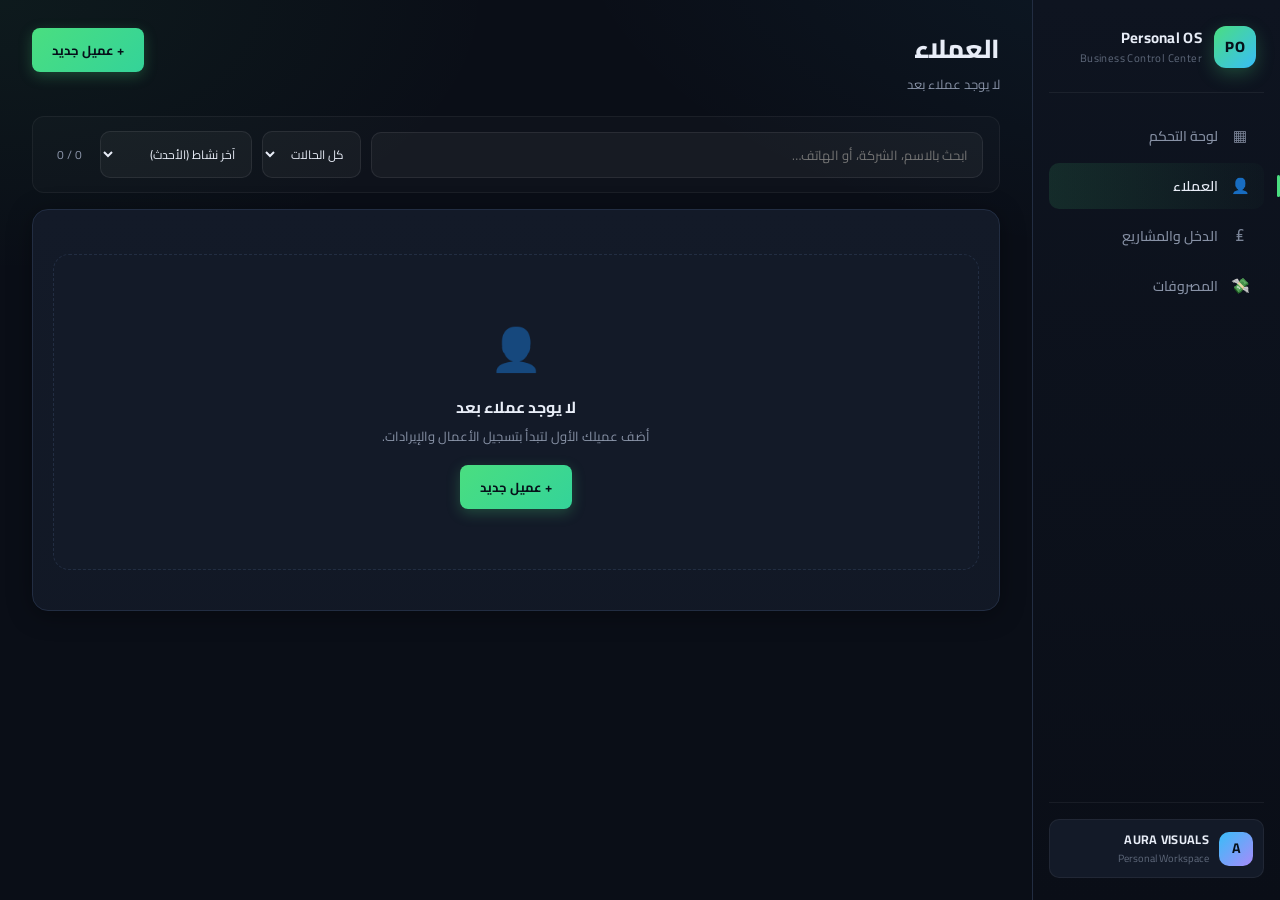
<file: clients.html>
<!DOCTYPE html>
<html lang="ar" dir="rtl">
<head>
  <meta charset="UTF-8" />
  <meta name="viewport" content="width=device-width, initial-scale=1.0" />
  <title>Personal OS — العملاء</title>
  <link rel="preconnect" href="https://fonts.googleapis.com" />
  <link rel="preconnect" href="https://fonts.gstatic.com" crossorigin />
  <link href="https://fonts.googleapis.com/css2?family=Cairo:wght@400;500;600;700;800&display=swap" rel="stylesheet" />
  <link rel="stylesheet" href="css/main.css" />
  <style>
    .modal-backdrop[hidden] { display: none !important; }

    /* ===== Tiers Editor ===== */
    .tiers-editor { margin-top:14px; padding:14px; border-radius:10px; background:rgba(255,255,255,0.02); border:1px solid rgba(255,255,255,0.06); }
    .tiers-editor-head { display:flex; justify-content:space-between; align-items:center; margin-bottom:10px; }
    .tiers-editor-head h4 { font-size:12px; font-weight:700; color:#e8edf7; margin:0; }
    .tiers-editor-head .tiers-hint { font-size:10px; color:#5a6378; }
    .tier-row { display:grid; grid-template-columns:auto 70px auto 90px auto 36px; gap:6px; align-items:center; padding:6px 0; }
    .tier-row .tl { font-size:11px; color:#8892a6; white-space:nowrap; }
    .tier-row input { width:100%; background:rgba(255,255,255,0.04); border:1px solid rgba(255,255,255,0.08); border-radius:7px; color:#e8edf7; font-family:inherit; font-size:13px; padding:7px 8px; text-align:center; }
    .tier-row input:focus { outline:none; border-color:rgba(74,222,128,0.5); background:rgba(74,222,128,0.04); }
    .tier-row .tier-remove { background:rgba(248,113,113,0.1); border:1px solid rgba(248,113,113,0.2); color:#f87171; width:30px; height:30px; border-radius:7px; cursor:pointer; font-size:12px; display:flex; align-items:center; justify-content:center; transition:.15s; }
    .tier-row .tier-remove:hover { background:rgba(248,113,113,0.2); }
    .tier-row .tier-remove:disabled { opacity:.3; cursor:not-allowed; }
    .add-tier-btn { margin-top:8px; background:rgba(74,222,128,0.1); border:1px solid rgba(74,222,128,0.25); color:#4ade80; font-family:inherit; font-size:12px; font-weight:600; padding:7px 14px; border-radius:8px; cursor:pointer; transition:.15s; }
    .add-tier-btn:hover { background:rgba(74,222,128,0.18); }

    /* ===== Service Row — price + override ===== */
    .service-row .service-info { position:relative; }
    .service-row .unit-price-line { display:flex; align-items:center; gap:6px; margin-top:2px; }
    .service-row .unit-price-text { font-size:11px; color:#5a6378; }
    .service-row .unit-price-text.overridden { color:#a78bfa; }
    .service-row .edit-price-btn { background:none; border:none; color:#5a6378; cursor:pointer; font-size:11px; padding:0 2px; transition:.15s; }
    .service-row .edit-price-btn:hover { color:#4ade80; }
    .service-row .unit-price-input { width:60px; background:rgba(167,139,250,0.08); border:1px solid rgba(167,139,250,0.3); border-radius:6px; color:#e8edf7; font-family:inherit; font-size:12px; padding:3px 6px; text-align:center; }
    .service-row .unit-price-input:focus { outline:none; border-color:#a78bfa; }
    .service-row .tier-badge { display:inline-block; font-size:10px; padding:1px 6px; border-radius:8px; background:rgba(74,222,128,0.1); color:#4ade80; margin-right:4px; }
    .service-row .reset-price-btn { background:none; border:none; color:#a78bfa; cursor:pointer; font-size:10px; padding:0 4px; }

    /* ===== Manage Services ===== */
    .svc-list-row { display:flex; align-items:center; gap:10px; padding:12px 14px; border-radius:10px; background:rgba(255,255,255,0.02); border:1px solid rgba(255,255,255,0.06); margin-bottom:8px; }
    .svc-list-info { flex:1; min-width:0; }
    .svc-list-name { font-size:14px; font-weight:600; color:#e8edf7; }
    .svc-list-tiers { font-size:11px; color:#8892a6; margin-top:4px; display:flex; flex-wrap:wrap; gap:8px; }
    .svc-list-tiers .t { padding:2px 8px; border-radius:10px; background:rgba(74,222,128,0.08); color:#4ade80; }
    .svc-list-actions { display:flex; gap:6px; }
    .svc-list-actions button { background:rgba(255,255,255,0.04); border:1px solid rgba(255,255,255,0.08); color:#8892a6; width:32px; height:32px; border-radius:8px; cursor:pointer; font-size:12px; transition:.15s; }
    .svc-list-actions button:hover { background:rgba(255,255,255,0.08); color:#e8edf7; }
    .svc-list-actions button.del:hover { background:rgba(248,113,113,0.15); color:#f87171; border-color:rgba(248,113,113,0.3); }

    /* ===== Work Status Badges ===== */
    .status-badge {
      display:inline-flex; align-items:center; gap:4px;
      font-size:10px; font-weight:700; letter-spacing:.2px;
      padding:3px 9px; border-radius:20px;
      white-space:nowrap;
    }
    .status-badge.draft      { background:rgba(148,163,184,0.15); color:#94a3b8; }
    .status-badge.review     { background:rgba(251,191,36,0.15);  color:#fbbf24; }
    .status-badge.delivered  { background:rgba(56,189,248,0.15);  color:#38bdf8; }
    .status-badge.paid       { background:rgba(74,222,128,0.15);  color:#4ade80; }

    /* ===== Client Status Badge ===== */
    .client-status-dot {
      display:inline-block; width:8px; height:8px; border-radius:50%;
    }
    .client-status-dot.active   { background:#4ade80; box-shadow:0 0 6px rgba(74,222,128,0.5); }
    .client-status-dot.inactive { background:#64748b; }
    .client-status-dot.vip      { background:#fbbf24; box-shadow:0 0 8px rgba(251,191,36,0.7); }

    /* ===== Client Tags ===== */
    .tag-chip {
      display:inline-block; font-size:10px; padding:2px 8px; border-radius:10px;
      background:rgba(167,139,250,0.12); color:#a78bfa;
      margin-left:4px; font-weight:600;
    }

    /* ===== Client List Toolbar ===== */
    .clients-toolbar {
      display:flex; gap:10px; align-items:center; flex-wrap:wrap;
      margin-bottom:16px;
      padding:14px 16px;
      border-radius:12px;
      background:rgba(255,255,255,0.02);
      border:1px solid rgba(255,255,255,0.05);
    }
    .clients-toolbar .ct-search {
      flex:1; min-width:200px;
      background:rgba(255,255,255,0.04);
      border:1px solid rgba(255,255,255,0.08);
      border-radius:10px;
      padding:10px 14px;
      color:#e8edf7; font-family:inherit; font-size:13px;
    }
    .clients-toolbar .ct-search:focus { outline:none; border-color:rgba(74,222,128,0.4); }
    .clients-toolbar .ct-select {
      background:rgba(255,255,255,0.04);
      border:1px solid rgba(255,255,255,0.08);
      border-radius:10px;
      padding:10px 12px;
      color:#e8edf7; font-family:inherit; font-size:12px;
      cursor:pointer;
    }
    .clients-toolbar .ct-count {
      font-size:12px; color:#8892a6;
      padding:0 8px;
    }

    /* ===== Bulk Actions Bar ===== */
    .bulk-bar {
      display:flex; align-items:center; gap:10px; flex-wrap:wrap;
      padding:12px 16px;
      margin-top:12px;
      border-radius:10px;
      background:linear-gradient(135deg, rgba(74,222,128,0.08), rgba(56,189,248,0.06));
      border:1px solid rgba(74,222,128,0.25);
      animation:fadeIn .2s ease;
    }
    @keyframes fadeIn { from{opacity:0;transform:translateY(-4px)} to{opacity:1;transform:translateY(0)} }
    .bulk-bar .bl-count { font-size:13px; color:#e8edf7; font-weight:700; }
    .bulk-bar .bl-spacer { flex:1; }
    .bulk-bar button {
      font-family:inherit; font-size:12px; font-weight:600;
      padding:7px 14px; border-radius:8px;
      border:1px solid; cursor:pointer; transition:.15s;
    }
    .bulk-bar .bulk-status {
      background:rgba(56,189,248,0.12); border-color:rgba(56,189,248,0.3); color:#38bdf8;
    }
    .bulk-bar .bulk-status:hover { background:rgba(56,189,248,0.2); }
    .bulk-bar .bulk-invoice {
      background:rgba(167,139,250,0.12); border-color:rgba(167,139,250,0.3); color:#a78bfa;
    }
    .bulk-bar .bulk-invoice:hover { background:rgba(167,139,250,0.22); }
    .bulk-bar .bulk-delete {
      background:rgba(248,113,113,0.12); border-color:rgba(248,113,113,0.3); color:#f87171;
    }
    .bulk-bar .bulk-delete:hover { background:rgba(248,113,113,0.2); }
    .bulk-bar .bulk-cancel {
      background:rgba(255,255,255,0.04); border-color:rgba(255,255,255,0.1); color:#8892a6;
    }

    /* ===== Works Table updates ===== */
    .data-table .row-checkbox {
      width:16px; height:16px; cursor:pointer;
      accent-color:#4ade80;
    }
    .data-table th.col-check,
    .data-table td.col-check { width:36px; text-align:center; padding:6px 4px; }
    .data-table td.col-status { width:90px; }
    .data-table td.col-notes { max-width:180px; font-size:11px; color:#8892a6; }
    .data-table td.col-actions { width:110px; }
    .status-select-inline {
      background:transparent; border:none;
      font-family:inherit; cursor:pointer;
      padding:0;
    }
    .row-actions {
      display:flex; gap:4px; justify-content:flex-end;
    }
    .row-actions .icon-btn {
      width:28px; height:28px;
    }

    /* ===== Status Distribution ===== */
    .status-dist {
      display:grid;
      grid-template-columns:repeat(4, 1fr);
      gap:8px;
      margin-top:14px;
    }
    @media (max-width:700px) { .status-dist { grid-template-columns:repeat(2,1fr); } }
    .status-dist-box {
      padding:10px 12px; border-radius:10px;
      background:rgba(255,255,255,0.02);
      border:1px solid rgba(255,255,255,0.05);
      text-align:center;
    }
    .status-dist-label { font-size:10px; color:#5a6378; margin-bottom:4px; }
    .status-dist-value { font-size:18px; font-weight:800; }

    /* ===== Work Form Footer ===== */
    .work-form-extras {
      display:grid; grid-template-columns:1fr 2fr;
      gap:12px; margin-top:12px;
    }
    @media (max-width:700px) { .work-form-extras { grid-template-columns:1fr; } }

    /* ===== Client Modal Extras ===== */
    .client-status-picker {
      display:flex; gap:8px;
      margin-top:6px;
    }
    .client-status-picker button {
      flex:1;
      padding:10px;
      border-radius:10px;
      background:rgba(255,255,255,0.03);
      border:1px solid rgba(255,255,255,0.08);
      color:#8892a6;
      font-family:inherit; font-size:12px; font-weight:600;
      cursor:pointer; transition:.15s;
    }
    .client-status-picker button:hover { background:rgba(255,255,255,0.06); color:#e8edf7; }
    .client-status-picker button.active[data-status="active"]   { background:rgba(74,222,128,0.15); color:#4ade80; border-color:rgba(74,222,128,0.4); }
    .client-status-picker button.active[data-status="inactive"] { background:rgba(148,163,184,0.15); color:#94a3b8; border-color:rgba(148,163,184,0.4); }
    .client-status-picker button.active[data-status="vip"]      { background:rgba(251,191,36,0.15); color:#fbbf24; border-color:rgba(251,191,36,0.4); }

    .tags-input-wrap {
      display:flex; flex-wrap:wrap; gap:6px;
      padding:8px;
      border-radius:10px;
      background:rgba(255,255,255,0.03);
      border:1px solid rgba(255,255,255,0.08);
      min-height:44px;
      align-items:center;
    }
    .tags-input-wrap:focus-within { border-color:rgba(74,222,128,0.4); }
    .tags-input-wrap .tg-chip {
      display:inline-flex; align-items:center; gap:4px;
      padding:4px 10px; border-radius:12px;
      background:rgba(167,139,250,0.15); color:#a78bfa;
      font-size:11px; font-weight:600;
    }
    .tags-input-wrap .tg-chip button {
      background:none; border:none; color:#a78bfa;
      cursor:pointer; font-size:12px; padding:0;
    }
    .tags-input-wrap input {
      flex:1; min-width:80px;
      background:transparent; border:none;
      color:#e8edf7; font-family:inherit; font-size:12px;
      outline:none; padding:4px;
    }

    /* =========================================================
       INVOICE SELECTOR MODAL (NEW)
       ========================================================= */
    .invoice-toolbar {
      display:flex; gap:8px; align-items:center; flex-wrap:wrap;
      padding-bottom:12px; margin-bottom:12px;
      border-bottom:1px solid rgba(255,255,255,.06);
    }
    .invoice-toolbar .input-search { flex:1; min-width:160px; }
    .invoice-works-list {
      max-height:420px; overflow-y:auto;
      display:flex; flex-direction:column; gap:8px;
      padding-right:4px;
    }
    .invoice-works-list::-webkit-scrollbar { width:6px; }
    .invoice-works-list::-webkit-scrollbar-thumb { background:rgba(255,255,255,.1); border-radius:3px; }
    .inv-work-item {
      display:flex; align-items:center; gap:12px;
      padding:12px 14px; border-radius:10px;
      background:rgba(255,255,255,.02);
      border:1px solid rgba(255,255,255,.06);
      cursor:pointer; transition:.15s;
    }
    .inv-work-item:hover { background:rgba(255,255,255,.04); border-color:rgba(255,255,255,.1); }
    .inv-work-item.selected { background:rgba(74,222,128,.06); border-color:rgba(74,222,128,.35); }
    .inv-work-check { width:18px; height:18px; accent-color:#4ade80; cursor:pointer; flex-shrink:0; }
    .inv-work-body { flex:1; min-width:0; }
    .inv-work-head { display:flex; align-items:center; gap:8px; flex-wrap:wrap; margin-bottom:4px; }
    .inv-work-date { font-size:11px; color:#8892a6; }
    .inv-tag { font-size:10px; padding:2px 8px; border-radius:10px; background:rgba(251,191,36,.15); color:#fbbf24; font-weight:600; }
    .inv-work-svcs { font-size:12px; color:#8892a6; overflow:hidden; text-overflow:ellipsis; white-space:nowrap; }
    .inv-work-total { display:flex; flex-direction:column; align-items:flex-end; gap:2px; flex-shrink:0; }
    .inv-work-total span { font-size:10px; color:#5a6378; }
    .inv-work-total strong { font-size:14px; color:#4ade80; }
    .invoice-summary-bar {
      display:flex; justify-content:space-between; align-items:center;
      margin-top:14px; padding:12px 16px;
      background:linear-gradient(135deg, rgba(74,222,128,.08), rgba(56,189,248,.06));
      border:1px solid rgba(74,222,128,.25);
      border-radius:10px; font-size:13px; color:#e8edf7;
    }
    .invoice-summary-bar strong { font-size:18px; color:#4ade80; }
  </style>
</head>
<body>

<div class="app">
  <aside class="sidebar">
    <div class="brand">
      <div class="brand-logo">PO</div>
      <div class="brand-text">
        <div class="brand-name">Personal OS</div>
        <div class="brand-sub">Business Control Center</div>
      </div>
    </div>
    <nav class="nav">
      <a href="index.html" class="nav-item"><span class="nav-icon">▦</span><span>لوحة التحكم</span></a>
      <a href="clients.html" class="nav-item active"><span class="nav-icon">👤</span><span>العملاء</span></a>
      <a href="income.html" class="nav-item"><span class="nav-icon">₤</span><span>الدخل والمشاريع</span></a>
      <a href="expenses.html" class="nav-item"><span class="nav-icon">💸</span><span>المصروفات</span></a>
    </nav>
    <div class="sidebar-footer">
      <div class="user-chip">
        <div class="avatar">A</div>
        <div class="user-info">
          <div class="user-name">AURA VISUALS</div>
          <div class="user-sub">Personal Workspace</div>
        </div>
      </div>
    </div>
  </aside>

  <main class="main">
    <header class="topbar">
      <div class="topbar-left">
        <h1 class="page-title">العملاء</h1>
        <p class="page-sub" id="clientsSub">—</p>
      </div>
      <div class="topbar-right">
        <button class="btn-primary" id="addClientBtn">+ عميل جديد</button>
      </div>
    </header>

    <!-- ============ LIST VIEW ============ -->
    <div id="listView">
      <div class="clients-toolbar">
        <input type="search" id="clientSearch" class="ct-search" placeholder="ابحث بالاسم، الشركة، أو الهاتف…" />
        <select id="clientStatusFilter" class="ct-select">
          <option value="">كل الحالات</option>
          <option value="active">نشط</option>
          <option value="vip">VIP</option>
          <option value="inactive">غير نشط</option>
        </select>
        <select id="clientSort" class="ct-select">
          <option value="activity-desc">آخر نشاط (الأحدث)</option>
          <option value="revenue-desc">إجمالي الإيراد (الأعلى)</option>
          <option value="revenue-asc">إجمالي الإيراد (الأدنى)</option>
          <option value="name-asc">الاسم (أ-ي)</option>
          <option value="name-desc">الاسم (ي-أ)</option>
          <option value="created-desc">تاريخ الإضافة (الأحدث)</option>
        </select>
        <span class="ct-count" id="clientsCount">—</span>
      </div>

      <section class="card">
        <div class="clients-grid" id="clientsGrid"></div>
        <div class="empty-state" id="clientsEmpty" hidden>
          <div class="empty-icon">👤</div>
          <h3>لا يوجد عملاء بعد</h3>
          <p>أضف عميلك الأول لتبدأ بتسجيل الأعمال والإيرادات.</p>
          <button class="btn-primary" onclick="document.getElementById('addClientBtn').click()">+ عميل جديد</button>
        </div>
        <div class="empty-state" id="clientsNoResults" hidden>
          <div class="empty-icon">🔍</div>
          <h3>لا توجد نتائج مطابقة</h3>
          <p>جرّب تغيير كلمة البحث أو الفلاتر.</p>
        </div>
      </section>
    </div>

    <!-- ============ DETAIL VIEW ============ -->
    <div id="detailView" hidden>
      <section class="card detail-header">
        <div class="detail-top">
          <button class="btn-ghost" id="backBtn">← رجوع للعملاء</button>
          <div class="detail-actions">
            <button class="btn-ghost" id="exportCsvBtn">📥 تصدير CSV</button>
            <button class="btn-ghost" id="editClientBtn">✎ تعديل</button>
            <button class="btn-ghost" id="invoiceBtn">🧾 فاتورة</button>
            <button class="btn-ghost" id="deleteClientBtn">🗑 حذف</button>
          </div>
        </div>
        <div class="detail-info">
          <h2 id="detailName">—</h2>
          <p id="detailMeta">—</p>
        </div>
      </section>

      <section class="stat-strip">
        <div class="stat-box">
          <div class="stat-label">إجمالي الإيراد</div>
          <div class="stat-value" id="statTotal">0 ج.م</div>
        </div>
        <div class="stat-box">
          <div class="stat-label">عدد الأعمال</div>
          <div class="stat-value" id="statWorks">0</div>
        </div>
        <div class="stat-box">
          <div class="stat-label">متوسط قيمة العمل</div>
          <div class="stat-value" id="statAvg">0 ج.م</div>
        </div>
        <div class="stat-box">
          <div class="stat-label">آخر عمل</div>
          <div class="stat-value" id="statLast">—</div>
        </div>
      </section>

      <!-- Status Distribution -->
      <section class="card">
        <header class="card-head">
          <h2>حالة الأعمال</h2>
        </header>
        <div class="status-dist" id="statusDist"></div>
      </section>

      <!-- Work form -->
      <section class="card">
        <header class="card-head">
          <h2>تسجيل عمل جديد</h2>
          <div style="display:flex;gap:8px;">
            <button class="btn-ghost" id="manageServicesBtn">⚙ إدارة الخدمات</button>
            <button class="btn-ghost" id="addServiceBtn">+ خدمة جديدة</button>
          </div>
        </header>

        <div class="form-grid">
          <label class="field">
            <span>التاريخ *</span>
            <input type="date" id="workDate" />
          </label>
          <label class="field">
            <span>Product Code *</span>
            <input type="text" id="productCode" placeholder="مثال: 2020" />
          </label>
        </div>

        <div class="services-builder" id="servicesBuilder"></div>

        <div class="work-form-extras">
          <label class="field">
            <span>حالة العمل</span>
            <select id="workStatus">
              <option value="draft">📝 مسودة</option>
              <option value="review">🔍 مراجعة</option>
              <option value="delivered" selected>✅ تم التسليم</option>
              <option value="paid">💰 مدفوع</option>
            </select>
          </label>
          <label class="field">
            <span>ملاحظات</span>
            <input type="text" id="workNotes" placeholder="اختياري" />
          </label>
        </div>

        <div class="work-foot">
          <div class="work-total-wrap">
            <span>الإجمالي</span>
            <strong id="workTotal">0 ج.م</strong>
          </div>
          <div class="work-actions">
            <button class="btn-ghost" id="resetWorkBtn">تفريغ</button>
            <button class="btn-primary" id="addWorkBtn">+ إضافة العمل</button>
          </div>
        </div>
      </section>

      <!-- Work history -->
      <section class="card">
        <header class="card-head">
          <h2>سجل الأعمال</h2>
        </header>

        <div class="toolbar">
          <input type="search" id="workSearch" class="input-search" placeholder="ابحث بكود المنتج أو اسم الخدمة…" />
          <select id="workStatusFilter" class="input-select">
            <option value="">كل الحالات</option>
            <option value="draft">📝 مسودة</option>
            <option value="review">🔍 مراجعة</option>
            <option value="delivered">✅ تم التسليم</option>
            <option value="paid">💰 مدفوع</option>
          </select>
        </div>

        <div class="table-wrap">
          <table class="data-table">
            <thead>
              <tr>
                <th class="col-check"><input type="checkbox" id="selectAllWorks" class="row-checkbox" /></th>
                <th>التاريخ</th>
                <th>كود المنتج</th>
                <th>الخدمات</th>
                <th>الكمية</th>
                <th>الإجمالي</th>
                <th>الحالة</th>
                <th>ملاحظات</th>
                <th></th>
              </tr>
            </thead>
            <tbody id="worksBody"></tbody>
          </table>
        </div>

        <!-- Bulk Action Bar -->
        <div class="bulk-bar" id="bulkBar" hidden>
          <span class="bl-count" id="bulkCount">0 محدد</span>
          <span class="bl-spacer"></span>
          <button type="button" class="bulk-invoice" id="bulkInvoice">🧾 فاتورة المحدد</button>
          <button type="button" class="bulk-status" id="bulkChangeStatus">تغيير الحالة</button>
          <button type="button" class="bulk-delete" id="bulkDelete">حذف المحدد</button>
          <button type="button" class="bulk-cancel" id="bulkCancel">إلغاء</button>
        </div>

        <div id="worksEmpty" class="empty-state" hidden>
          <div class="empty-icon">✦</div>
          <h3>لا توجد أعمال مسجّلة</h3>
          <p>استخدم النموذج بالأعلى لتسجيل أول عمل لهذا العميل.</p>
        </div>
      </section>
    </div>
  </main>
</div>

<!-- ============ CLIENT MODAL ============ -->
<div class="modal-backdrop" id="clientModal" hidden>
  <div class="modal" style="max-width:520px;width:90vw;">
    <header class="modal-head">
      <h2 id="clientModalTitle">عميل جديد</h2>
      <button class="modal-close" data-close="clientModal">✕</button>
    </header>
    <div class="modal-body">
      <label class="field"><span>اسم العميل *</span><input type="text" id="cName" placeholder="مثال: MoonLight Factory" /></label>
      <label class="field"><span>الشركة</span><input type="text" id="cCompany" placeholder="اختياري" /></label>
      <label class="field"><span>رقم الهاتف</span><input type="text" id="cPhone" placeholder="اختياري" /></label>

      <label class="field">
        <span>حالة العميل</span>
        <div class="client-status-picker" id="clientStatusPicker">
          <button type="button" data-status="active">🟢 نشط</button>
          <button type="button" data-status="inactive">⚪ غير نشط</button>
          <button type="button" data-status="vip">⭐ VIP</button>
        </div>
      </label>

      <label class="field">
        <span>وسوم (Tags)</span>
        <div class="tags-input-wrap" id="tagsWrap">
          <input type="text" id="tagInput" placeholder="اكتب الوسم واضغط Enter…" />
        </div>
      </label>

      <label class="field"><span>ملاحظات</span><textarea id="cNotes" rows="3" placeholder="اختياري"></textarea></label>
    </div>
    <footer class="modal-foot">
      <button class="btn-ghost" data-close="clientModal">إلغاء</button>
      <button class="btn-primary" id="saveClientBtn">حفظ</button>
    </footer>
  </div>
</div>

<!-- ============ SERVICE MODAL ============ -->
<div class="modal-backdrop" id="serviceModal" hidden>
  <div class="modal" style="max-width:520px;width:90vw;">
    <header class="modal-head">
      <h2 id="serviceModalTitle">خدمة جديدة</h2>
      <button class="modal-close" data-close="serviceModal">✕</button>
    </header>
    <div class="modal-body">
      <label class="field">
        <span>اسم الخدمة *</span>
        <input type="text" id="sName" placeholder="مثال: إنشاء صورة" />
      </label>
      <div class="tiers-editor">
        <div class="tiers-editor-head">
          <h4>مستويات السعر</h4>
          <span class="tiers-hint">السعر يتحدد تلقائيًا حسب الكمية</span>
        </div>
        <div id="tiersList"></div>
        <button type="button" class="add-tier-btn" id="addTierBtn">+ إضافة مستوى سعر</button>
      </div>
    </div>
    <footer class="modal-foot">
      <button class="btn-ghost" data-close="serviceModal">إلغاء</button>
      <button class="btn-primary" id="saveServiceBtn">حفظ</button>
    </footer>
  </div>
</div>

<!-- ============ MANAGE SERVICES MODAL ============ -->
<div class="modal-backdrop" id="manageServicesModal" hidden>
  <div class="modal" style="max-width:560px;width:90vw;">
    <header class="modal-head">
      <h2>إدارة الخدمات</h2>
      <button class="modal-close" data-close="manageServicesModal">✕</button>
    </header>
    <div class="modal-body">
      <div id="servicesManageList"></div>
      <div id="servicesManageEmpty" class="empty-mini" style="padding:20px;text-align:center;color:#8892a6;font-size:14px;" hidden>
        لا توجد خدمات بعد.
      </div>
    </div>
    <footer class="modal-foot">
      <button class="btn-ghost" data-close="manageServicesModal">إغلاق</button>
      <button class="btn-primary" id="addServiceFromManage">+ خدمة جديدة</button>
    </footer>
  </div>
</div>

<!-- ============ BULK STATUS MODAL ============ -->
<div class="modal-backdrop" id="bulkStatusModal" hidden>
  <div class="modal" style="max-width:400px;width:90vw;">
    <header class="modal-head">
      <h2>تغيير حالة الأعمال المحددة</h2>
      <button class="modal-close" data-close="bulkStatusModal">✕</button>
    </header>
    <div class="modal-body">
      <div style="display:flex;flex-direction:column;gap:8px;">
        <button type="button" class="btn-ghost" data-bulk-status="draft" style="padding:14px;justify-content:flex-start;">📝 مسودة</button>
        <button type="button" class="btn-ghost" data-bulk-status="review" style="padding:14px;justify-content:flex-start;">🔍 مراجعة</button>
        <button type="button" class="btn-ghost" data-bulk-status="delivered" style="padding:14px;justify-content:flex-start;">✅ تم التسليم</button>
        <button type="button" class="btn-ghost" data-bulk-status="paid" style="padding:14px;justify-content:flex-start;">💰 مدفوع</button>
      </div>
    </div>
  </div>
</div>

<!-- ============ INVOICE SELECTOR MODAL (NEW) ============ -->
<div class="modal-backdrop" id="invoiceModal" hidden>
  <div class="modal" style="max-width:720px;width:94vw;">
    <header class="modal-head">
      <h2>🧾 اختر الأعمال للفاتورة</h2>
      <button class="modal-close" data-close="invoiceModal">✕</button>
    </header>
    <div class="modal-body">
      <div class="invoice-toolbar">
        <input type="search" id="invoiceSearch" class="input-search" placeholder="ابحث بكود المنتج أو اسم الخدمة…" />
        <button type="button" class="btn-ghost" id="invSelectAll">تحديد الكل</button>
        <button type="button" class="btn-ghost" id="invSelectNone">إلغاء</button>
        <button type="button" class="btn-ghost" id="invSelectNew">الجديدة فقط</button>
      </div>
      <div id="invoiceWorksList" class="invoice-works-list"></div>
      <div class="invoice-summary-bar">
        <span id="invoiceSelectedInfo">0 عمل محدد</span>
        <strong id="invoiceSelectedTotal">0 ج.م</strong>
      </div>
    </div>
    <footer class="modal-foot">
      <button class="btn-ghost" data-close="invoiceModal">إلغاء</button>
      <button class="btn-primary" id="generateInvoiceBtn">إنشاء الفاتورة</button>
    </footer>
  </div>
</div>

<script src="js/clients.js"></script>
</body>
</html>
</file>
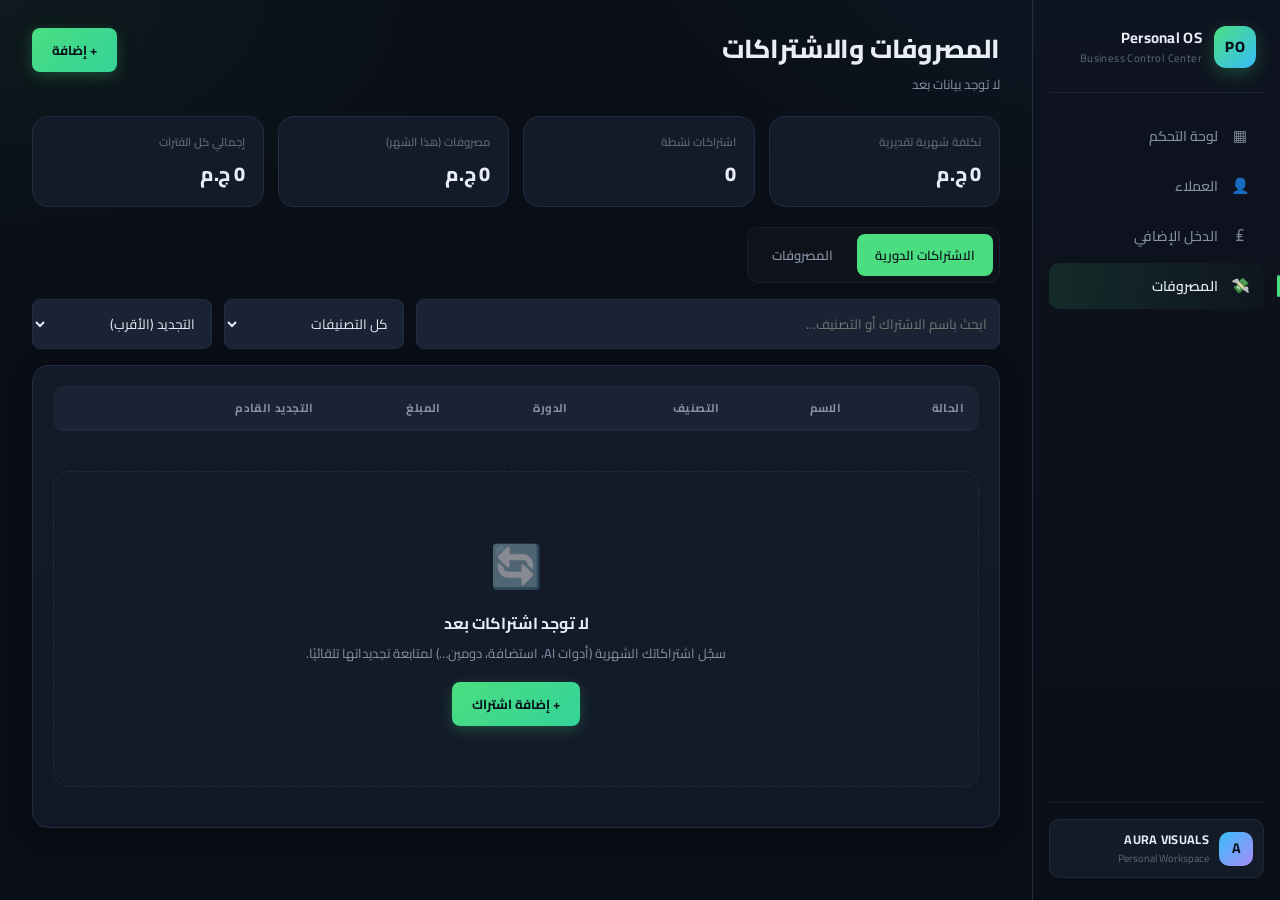
<file: expenses.html>
<!DOCTYPE html>
<html lang="ar" dir="rtl">
<head>
  <meta charset="UTF-8" />
  <meta name="viewport" content="width=device-width, initial-scale=1.0" />
  <title>Personal OS — المصروفات والاشتراكات</title>

  <link rel="preconnect" href="https://fonts.googleapis.com" />
  <link rel="preconnect" href="https://fonts.gstatic.com" crossorigin />
  <link href="https://fonts.googleapis.com/css2?family=Cairo:wght@400;500;600;700;800&display=swap" rel="stylesheet" />
  <link rel="stylesheet" href="css/main.css" />

  <style>
    .modal-backdrop[hidden] { display: none !important; }

    /* ==== Tabs ==== */
    .tabs { display: flex; gap: 6px; margin-bottom: 16px; padding: 6px; border-radius: 12px; background: rgba(255,255,255,0.02); border: 1px solid rgba(255,255,255,0.05); width: fit-content; }
    .tab { padding: 9px 18px; border-radius: 8px; cursor: pointer; font-family: inherit; font-size: 13px; font-weight: 600; color: #8892a6; background: transparent; border: none; transition: .15s; }
    .tab:hover { color: #e8edf7; }
    .tab.active { background: #4ade80; color: #0a1018; }
    .tab-content[hidden] { display: none !important; }

    /* ==== Renewal Alerts ==== */
    .renewals-card { margin-bottom: 16px; padding: 16px 20px; border-radius: 12px; background: linear-gradient(135deg, rgba(251,191,36,0.06), rgba(248,113,113,0.06)); border: 1px solid rgba(251,191,36,0.2); }
    .renewals-head { display: flex; align-items: center; gap: 8px; margin-bottom: 10px; }
    .renewals-title { font-size: 13px; font-weight: 700; color: #fbbf24; }
    .renewals-list { display: flex; flex-direction: column; gap: 8px; }
    .renewal-row { display: flex; justify-content: space-between; align-items: center; padding: 8px 12px; background: rgba(0,0,0,0.15); border-radius: 8px; font-size: 13px; }
    .renewal-row.urgent { border-right: 3px solid #f87171; }
    .renewal-row.soon   { border-right: 3px solid #fbbf24; }
    .renewal-info strong { color: #e8edf7; }
    .renewal-days { font-size: 11px; color: #8892a6; margin-right: 8px; }
    .renewal-amount { color: #fbbf24; font-weight: 700; }

    /* ==== Cycle chip ==== */
    .cycle-chip { display: inline-block; font-size: 10px; padding: 2px 8px; border-radius: 12px; background: rgba(56,189,248,0.12); color: #38bdf8; letter-spacing: .3px; font-weight: 600; }
    .cycle-chip.monthly   { background: rgba(74,222,128,0.12); color: #4ade80; }
    .cycle-chip.yearly    { background: rgba(167,139,250,0.12); color: #a78bfa; }
    .cycle-chip.quarterly { background: rgba(251,191,36,0.12); color: #fbbf24; }

    /* ==== Scope chip ==== */
    .scope-chip { display: inline-block; font-size: 10px; padding: 2px 8px; border-radius: 12px; font-weight: 600; letter-spacing: .3px; }
    .scope-chip.project  { background: rgba(56,189,248,0.12); color: #38bdf8; }
    .scope-chip.personal { background: rgba(167,139,250,0.12); color: #a78bfa; }

    /* ==== Status dots ==== */
    .status-dot { display: inline-block; width: 8px; height: 8px; border-radius: 50%; margin-left: 6px; }
    .status-dot.active   { background: #4ade80; box-shadow: 0 0 6px rgba(74,222,128,0.5); }
    .status-dot.inactive { background: #5a6378; }

    /* ==== Pagination ==== */
    .pagination { display: flex; gap: 6px; justify-content: center; align-items: center; padding: 16px 0 4px; flex-wrap: wrap; }
    .pg-btn { background: rgba(255,255,255,0.04); border: 1px solid rgba(255,255,255,0.08); color: #8892a6; padding: 6px 12px; border-radius: 8px; cursor: pointer; font-family: inherit; font-size: 13px; min-width: 34px; transition: .15s; }
    .pg-btn:hover:not(:disabled) { background: rgba(74,222,128,0.1); border-color: rgba(74,222,128,0.3); color: #4ade80; }
    .pg-btn.active { background: #4ade80; color: #0a1018; border-color: #4ade80; font-weight: 700; }
    .pg-btn:disabled { opacity: .35; cursor: not-allowed; }
    .pg-dots { color: #5a6378; padding: 0 4px; }

    .toggle-active { background: none; border: none; cursor: pointer; padding: 4px; font-size: 14px; color: #8892a6; }
    .toggle-active:hover { opacity: 0.7; }

    /* ==== Scope segmented control in modal ==== */
    .scope-seg { display: flex; gap: 6px; padding: 6px; border-radius: 10px; background: rgba(255,255,255,0.03); border: 1px solid rgba(255,255,255,0.06); margin-bottom: 12px; }
    .scope-seg button { flex: 1; padding: 10px; border-radius: 8px; border: none; background: transparent; color: #8892a6; font-family: inherit; font-size: 13px; font-weight: 600; cursor: pointer; transition: .15s; }
    .scope-seg button:hover { color: #e8edf7; }
    .scope-seg button.active[data-scope="project"]  { background: rgba(56,189,248,0.15); color: #38bdf8; }
    .scope-seg button.active[data-scope="personal"] { background: rgba(167,139,250,0.15); color: #a78bfa; }

    /* ==== Client field (hideable) ==== */
    .field-client[hidden] { display: none !important; }
  </style>
</head>
<body>

<div class="app">
  <aside class="sidebar">
    <div class="brand">
      <div class="brand-logo">PO</div>
      <div class="brand-text">
        <div class="brand-name">Personal OS</div>
        <div class="brand-sub">Business Control Center</div>
      </div>
    </div>
    <nav class="nav">
      <a href="index.html" class="nav-item"><span class="nav-icon">▦</span><span>لوحة التحكم</span></a>
      <a href="clients.html" class="nav-item"><span class="nav-icon">👤</span><span>العملاء</span></a>
      <a href="income.html" class="nav-item"><span class="nav-icon">₤</span><span>الدخل الإضافي</span></a>
      <a href="expenses.html" class="nav-item active"><span class="nav-icon">💸</span><span>المصروفات</span></a>
    </nav>
    <div class="sidebar-footer">
      <div class="user-chip">
        <div class="avatar">A</div>
        <div class="user-info">
          <div class="user-name">AURA VISUALS</div>
          <div class="user-sub">Personal Workspace</div>
        </div>
      </div>
    </div>
  </aside>

  <main class="main">
    <header class="topbar">
      <div class="topbar-left">
        <h1 class="page-title">المصروفات والاشتراكات</h1>
        <p class="page-sub" id="expensesSub">—</p>
      </div>
      <div class="topbar-right">
        <button class="btn-primary" id="addBtn">+ إضافة</button>
      </div>
    </header>

    <!-- Summary strip -->
    <section class="stat-strip">
      <div class="stat-box">
        <div class="stat-label">تكلفة شهرية تقديرية</div>
        <div class="stat-value" id="expMonthly">0 ج.م</div>
      </div>
      <div class="stat-box">
        <div class="stat-label">اشتراكات نشطة</div>
        <div class="stat-value" id="expActiveSubs">0</div>
      </div>
      <div class="stat-box">
        <div class="stat-label">مصروفات (هذا الشهر)</div>
        <div class="stat-value" id="expMonthTotal">0 ج.م</div>
      </div>
      <div class="stat-box">
        <div class="stat-label">إجمالي كل الفترات</div>
        <div class="stat-value" id="expAllTime">0 ج.م</div>
      </div>
    </section>

    <!-- Renewal alerts -->
    <section class="renewals-card" id="renewalsCard" hidden>
      <div class="renewals-head">
        <span>🔔</span>
        <span class="renewals-title">تنبيهات التجديد</span>
      </div>
      <div class="renewals-list" id="renewalsList"></div>
    </section>

    <!-- Tabs -->
    <div class="tabs" role="tablist">
      <button class="tab active" data-tab="subs" role="tab">الاشتراكات الدورية</button>
      <button class="tab" data-tab="expenses" role="tab">المصروفات</button>
    </div>

    <!-- ===== TAB: Subscriptions ===== -->
    <div class="tab-content" id="tab-subs">
      <div class="toolbar">
        <input type="search" id="subSearch" class="input-search" placeholder="ابحث باسم الاشتراك أو التصنيف…" />
        <select id="subCategoryFilter" class="input-select">
          <option value="">كل التصنيفات</option>
        </select>
        <select id="subSort" class="input-select">
          <option value="renewal-asc">التجديد (الأقرب)</option>
          <option value="renewal-desc">التجديد (الأبعد)</option>
          <option value="amount-desc">المبلغ (الأعلى)</option>
          <option value="amount-asc">المبلغ (الأدنى)</option>
          <option value="name-asc">الاسم (أ-ي)</option>
        </select>
      </div>

      <section class="card">
        <div class="table-wrap">
          <table class="data-table">
            <thead>
              <tr>
                <th>الحالة</th>
                <th>الاسم</th>
                <th>التصنيف</th>
                <th>الدورة</th>
                <th>المبلغ</th>
                <th>التجديد القادم</th>
                <th></th>
              </tr>
            </thead>
            <tbody id="subsBody"></tbody>
          </table>
        </div>
        <div id="subsEmpty" class="empty-state" hidden>
          <div class="empty-icon">🔄</div>
          <h3>لا توجد اشتراكات بعد</h3>
          <p>سجّل اشتراكاتك الشهرية (أدوات AI، استضافة، دومين…) لمتابعة تجديداتها تلقائيًا.</p>
          <button class="btn-primary" onclick="document.getElementById('addBtn').click()">+ إضافة اشتراك</button>
        </div>
      </section>
    </div>

    <!-- ===== TAB: Expenses ===== -->
    <div class="tab-content" id="tab-expenses" hidden>
      <div class="toolbar">
        <input type="search" id="exSearch" class="input-search" placeholder="ابحث في المصروفات…" />
        <select id="exScopeFilter" class="input-select">
          <option value="">كل الأنواع</option>
          <option value="project">مشروع</option>
          <option value="personal">شخصي</option>
        </select>
        <select id="exCategoryFilter" class="input-select">
          <option value="">كل التصنيفات</option>
        </select>
        <select id="exSort" class="input-select">
          <option value="date-desc">التاريخ (الأحدث)</option>
          <option value="date-asc">التاريخ (الأقدم)</option>
          <option value="amount-desc">المبلغ (الأعلى)</option>
          <option value="amount-asc">المبلغ (الأدنى)</option>
        </select>
      </div>

      <section class="card">
        <div class="table-wrap">
          <table class="data-table">
            <thead>
              <tr>
                <th>التاريخ</th>
                <th>العنوان</th>
                <th>النوع</th>
                <th>التصنيف</th>
                <th>العميل</th>
                <th>المبلغ</th>
                <th></th>
              </tr>
            </thead>
            <tbody id="expBody"></tbody>
          </table>
        </div>
        <div id="expEmpty" class="empty-state" hidden>
          <div class="empty-icon">💸</div>
          <h3>لا توجد مصروفات بعد</h3>
          <p>سجّل مصروفات المشاريع أو مصروفاتك الشخصية (ملابس، خروجات، صحة…).</p>
          <button class="btn-primary" onclick="document.getElementById('addBtn').click()">+ إضافة مصروف</button>
        </div>
      </section>
    </div>
  </main>
</div>

<!-- ============ SUBSCRIPTION MODAL ============ -->
<div class="modal-backdrop" id="subModal" hidden>
  <div class="modal">
    <header class="modal-head">
      <h2 id="subModalTitle">اشتراك جديد</h2>
      <button class="modal-close" data-close="subModal">✕</button>
    </header>
    <div class="modal-body">
      <label class="field">
        <span>الاسم *</span>
        <input type="text" id="sName" placeholder="مثال: ChatGPT Plus" />
      </label>
      <div class="form-grid">
        <label class="field">
          <span>المبلغ (ج.م) *</span>
          <input type="number" id="sAmount" min="0" step="1" placeholder="0" />
        </label>
        <label class="field">
          <span>الدورة *</span>
          <select id="sCycle">
            <option value="monthly">شهري</option>
            <option value="quarterly">ربع سنوي</option>
            <option value="yearly">سنوي</option>
          </select>
        </label>
      </div>
      <div class="form-grid">
        <label class="field">
          <span>التصنيف</span>
          <input type="text" id="sCategory" list="subCatList" placeholder="AI Tools / Hosting / Domain…" />
          <datalist id="subCatList">
            <option value="AI Tools"></option>
            <option value="Hosting"></option>
            <option value="Domain"></option>
            <option value="Software"></option>
            <option value="Ads"></option>
            <option value="Other"></option>
          </datalist>
        </label>
        <label class="field">
          <span>تاريخ التجديد القادم *</span>
          <input type="date" id="sNextRenewal" />
        </label>
      </div>
      <label class="field">
        <span>ملاحظات</span>
        <textarea id="sNotes" rows="2" placeholder="اختياري"></textarea>
      </label>
      <label class="field" style="flex-direction:row;align-items:center;gap:10px;">
        <input type="checkbox" id="sActive" checked style="width:auto;" />
        <span>نشط (يتجدد)</span>
      </label>
    </div>
    <footer class="modal-foot">
      <button class="btn-ghost" data-close="subModal">إلغاء</button>
      <button class="btn-primary" id="saveSubBtn">حفظ</button>
    </footer>
  </div>
</div>

<!-- ============ EXPENSE MODAL ============ -->
<div class="modal-backdrop" id="expModal" hidden>
  <div class="modal">
    <header class="modal-head">
      <h2 id="expModalTitle">مصروف جديد</h2>
      <button class="modal-close" data-close="expModal">✕</button>
    </header>
    <div class="modal-body">

      <!-- Scope segmented control -->
      <div class="scope-seg" id="expScopeSeg">
        <button type="button" data-scope="project" class="active">📁 مشروع</button>
        <button type="button" data-scope="personal">👤 شخصي</button>
      </div>

      <label class="field">
        <span>العنوان *</span>
        <input type="text" id="eTitle" placeholder="مثال: شراء دومين / ملابس" />
      </label>

      <div class="form-grid">
        <label class="field">
          <span>المبلغ (ج.م) *</span>
          <input type="number" id="eAmount" min="0" step="1" placeholder="0" />
        </label>
        <label class="field">
          <span>التاريخ *</span>
          <input type="date" id="eDate" />
        </label>
      </div>

      <div class="form-grid">
        <label class="field">
          <span>التصنيف</span>
          <input type="text" id="eCategory" list="expCatList" placeholder="اختر أو اكتب تصنيفًا…" />
          <datalist id="expCatList">
            <!-- Personal -->
            <option value="Food"></option>
            <option value="Shopping"></option>
            <option value="Clothes"></option>
            <option value="Transport"></option>
            <option value="Health"></option>
            <option value="Entertainment"></option>
            <option value="Bills"></option>
            <option value="Family"></option>
            <!-- Project -->
            <option value="Domain"></option>
            <option value="Design"></option>
            <option value="Ads"></option>
            <option value="Tools"></option>
            <option value="Hardware"></option>
            <!-- Common -->
            <option value="Other"></option>
          </datalist>
        </label>
        <label class="field field-client" id="eClientField">
          <span>العميل المرتبط (اختياري)</span>
          <select id="eClient">
            <option value="">— بدون —</option>
          </select>
        </label>
      </div>

      <label class="field">
        <span>ملاحظات</span>
        <textarea id="eNotes" rows="2" placeholder="اختياري"></textarea>
      </label>
    </div>
    <footer class="modal-foot">
      <button class="btn-ghost" data-close="expModal">إلغاء</button>
      <button class="btn-primary" id="saveExpBtn">حفظ</button>
    </footer>
  </div>
</div>

<script src="js/expenses.js"></script>
</body>
</html>
</file>
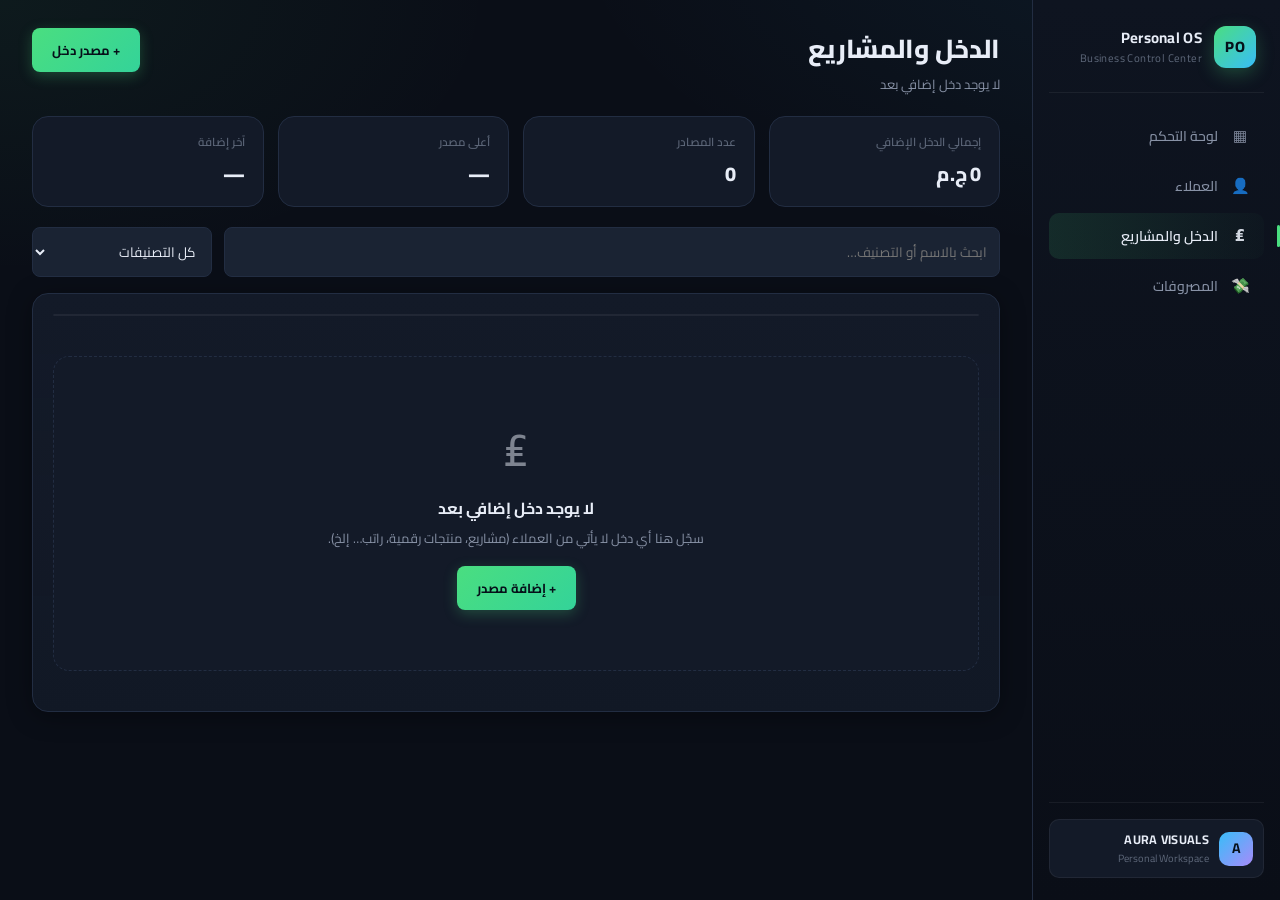
<file: income.html>
<!DOCTYPE html>
<html lang="ar" dir="rtl">
<head>
  <meta charset="UTF-8" />
  <meta name="viewport" content="width=device-width, initial-scale=1.0" />
  <title>Personal OS — الدخل والمشاريع</title>

  <link rel="preconnect" href="https://fonts.googleapis.com" />
  <link rel="preconnect" href="https://fonts.gstatic.com" crossorigin />
  <link href="https://fonts.googleapis.com/css2?family=Cairo:wght@400;500;600;700;800&display=swap" rel="stylesheet" />
  <link rel="stylesheet" href="css/main.css" />

  <style>
    /* فرض إخفاء الـ modals عندما يكون عليها [hidden] */
    .modal-backdrop[hidden] { display: none !important; }
  </style>
</head>
<body>

<div class="app">
  <aside class="sidebar">
    <div class="brand">
      <div class="brand-logo">PO</div>
      <div class="brand-text">
        <div class="brand-name">Personal OS</div>
        <div class="brand-sub">Business Control Center</div>
      </div>
    </div>
    <nav class="nav">
      <a href="index.html" class="nav-item"><span class="nav-icon">▦</span><span>لوحة التحكم</span></a>
      <a href="clients.html" class="nav-item"><span class="nav-icon">👤</span><span>العملاء</span></a>
      <a href="income.html" class="nav-item active"><span class="nav-icon">₤</span><span>الدخل والمشاريع</span></a>
     <a href="expenses.html" class="nav-item">
        <span class="nav-icon">💸</span>
        <span>المصروفات</span>
      </a>
    </nav>
    <div class="sidebar-footer">
      <div class="user-chip">
        <div class="avatar">A</div>
        <div class="user-info">
          <div class="user-name">AURA VISUALS</div>
          <div class="user-sub">Personal Workspace</div>
        </div>
      </div>
    </div>
  </aside>

  <main class="main">
    <header class="topbar">
      <div class="topbar-left">
        <h1 class="page-title">الدخل والمشاريع</h1>
        <p class="page-sub" id="incomeSub">—</p>
      </div>
      <div class="topbar-right">
        <button class="btn-primary" id="addIncomeBtn">+ مصدر دخل</button>
      </div>
    </header>

    <!-- Summary strip -->
    <section class="stat-strip">
      <div class="stat-box">
        <div class="stat-label">إجمالي الدخل الإضافي</div>
        <div class="stat-value" id="incTotal">0 ج.م</div>
      </div>
      <div class="stat-box">
        <div class="stat-label">عدد المصادر</div>
        <div class="stat-value" id="incCount">0</div>
      </div>
      <div class="stat-box">
        <div class="stat-label">أعلى مصدر</div>
        <div class="stat-value" id="incTop">—</div>
      </div>
      <div class="stat-box">
        <div class="stat-label">آخر إضافة</div>
        <div class="stat-value" id="incLast">—</div>
      </div>
    </section>

    <!-- Filters -->
    <div class="toolbar">
      <input type="search" id="incSearch" class="input-search" placeholder="ابحث بالاسم أو التصنيف…" />
      <select id="incCategoryFilter" class="input-select">
        <option value="">كل التصنيفات</option>
      </select>
    </div>

    <!-- Table -->
    <section class="card">
      <div class="table-wrap">
        <table class="data-table">
          <thead>
            <tr>
              <th>التاريخ</th>
              <th>المصدر</th>
              <th>التصنيف</th>
              <th>الملاحظات</th>
              <th>المبلغ</th>
              <th></th>
            </tr>
          </thead>
          <tbody id="incomeBody"></tbody>
        </table>
      </div>
      <div id="incomeEmpty" class="empty-state" hidden>
        <div class="empty-icon">₤</div>
        <h3>لا يوجد دخل إضافي بعد</h3>
        <p>سجّل هنا أي دخل لا يأتي من العملاء (مشاريع، منتجات رقمية، راتب… إلخ).</p>
        <button class="btn-primary" onclick="document.getElementById('addIncomeBtn').click()">+ إضافة مصدر</button>
      </div>
    </section>
  </main>
</div>

<!-- Modal -->
<div class="modal-backdrop" id="incomeModal" hidden>
  <div class="modal">
    <header class="modal-head">
      <h2 id="incomeModalTitle">مصدر دخل جديد</h2>
      <button class="modal-close" data-close="incomeModal">✕</button>
    </header>
    <div class="modal-body">
      <label class="field">
        <span>اسم المصدر *</span>
        <input type="text" id="iSource" placeholder="مثال: Startup Sale, Digital Product, Salary" />
      </label>
      <label class="field">
        <span>التصنيف *</span>
        <input type="text" id="iCategory" list="categoryList" placeholder="Startup / Product / Job / Other" />
        <datalist id="categoryList">
          <option value="Startup"></option>
          <option value="Product"></option>
          <option value="Job"></option>
          <option value="Freelance"></option>
          <option value="Investment"></option>
          <option value="Other"></option>
        </datalist>
      </label>
      <div class="form-grid">
        <label class="field">
          <span>المبلغ (ج.م) *</span>
          <input type="number" id="iAmount" min="0" step="1" placeholder="0" />
        </label>
        <label class="field">
          <span>التاريخ *</span>
          <input type="date" id="iDate" />
        </label>
      </div>
      <label class="field">
        <span>ملاحظات</span>
        <textarea id="iNotes" rows="3" placeholder="اختياري"></textarea>
      </label>
    </div>
    <footer class="modal-foot">
      <button class="btn-ghost" data-close="incomeModal">إلغاء</button>
      <button class="btn-primary" id="saveIncomeBtn">حفظ</button>
    </footer>
  </div>
</div>

<script src="js/income.js"></script>
</body>
</html>
</file>
<file: css/main.css>
/* =========================================================
   Personal OS — main.css
   Dashboard Styles
   ========================================================= */

/* ---------- Variables ---------- */
:root {
  --bg:         #0a0e17;
  --surface:    #131a28;
  --surface-2:  #1a2333;
  --border:     #222d42;
  --border-soft: rgba(255,255,255,0.06);

  --text:       #e8edf7;
  --muted:      #8892a6;
  --muted-2:    #5d6779;

  --accent:     #4ade80;
  --accent-2:   #38bdf8;
  --accent-3:   #a78bfa;
  --warn:       #fbbf24;
  --danger:     #f87171;

  --radius:     16px;
  --radius-sm:  10px;
  --radius-xs:  8px;

  --shadow:     0 4px 24px rgba(0,0,0,0.35);
  --sidebar-w:  248px;
  --font:       'Cairo', system-ui, -apple-system, 'Segoe UI', sans-serif;
}

/* ---------- Reset ---------- */
* { box-sizing: border-box; margin: 0; padding: 0; }
html, body { height: 100%; }

body {
  font-family: var(--font);
  background-color: var(--bg);
  background-image:
    radial-gradient(1200px 600px at 100% -10%, rgba(56,189,248,0.08), transparent 60%),
    radial-gradient(900px 500px at 0% 0%, rgba(74,222,128,0.06), transparent 55%);
  background-attachment: fixed;
  color: var(--text);
  font-size: 15px;
  line-height: 1.6;
  -webkit-font-smoothing: antialiased;
  text-rendering: optimizeLegibility;
}

a { color: inherit; text-decoration: none; }
button { font-family: inherit; cursor: pointer; border: none; background: none; color: inherit; }
input { font-family: inherit; }

/* ---------- Scrollbar ---------- */
::-webkit-scrollbar { width: 8px; height: 8px; }
::-webkit-scrollbar-track { background: transparent; }
::-webkit-scrollbar-thumb { background: var(--surface-2); border-radius: 8px; }
::-webkit-scrollbar-thumb:hover { background: var(--border); }

/* =========================================================
   LAYOUT
   ========================================================= */
.app {
  display: grid;
  grid-template-columns: var(--sidebar-w) 1fr;
  min-height: 100vh;
}

/* ---------- Sidebar ---------- */
.sidebar {
  background: linear-gradient(180deg, #0e1420 0%, #0a0e17 100%);
  border-left: 1px solid var(--border);
  display: flex;
  flex-direction: column;
  padding: 22px 16px;
  position: sticky;
  top: 0;
  height: 100vh;
}

.brand {
  display: flex;
  align-items: center;
  gap: 12px;
  padding: 4px 8px 24px;
  border-bottom: 1px solid var(--border-soft);
  margin-bottom: 20px;
}

.brand-logo {
  width: 42px;
  height: 42px;
  border-radius: 12px;
  background: linear-gradient(135deg, var(--accent), var(--accent-2));
  color: #06111a;
  font-weight: 800;
  font-size: 15px;
  display: grid;
  place-items: center;
  letter-spacing: 0.5px;
  box-shadow: 0 6px 18px rgba(74,222,128,0.25);
}

.brand-name { font-weight: 700; font-size: 15px; letter-spacing: 0.3px; }
.brand-sub  { font-size: 11px; color: var(--muted-2); letter-spacing: 0.4px; }

.nav { display: flex; flex-direction: column; gap: 4px; }

.nav-item {
  display: flex;
  align-items: center;
  gap: 12px;
  padding: 11px 14px;
  border-radius: var(--radius-sm);
  color: var(--muted);
  font-size: 14px;
  font-weight: 500;
  transition: all .18s ease;
  position: relative;
}

.nav-item:hover { background: var(--surface); color: var(--text); }

.nav-item.active {
  background: linear-gradient(90deg, rgba(74,222,128,0.12), rgba(74,222,128,0.02));
  color: var(--text);
  font-weight: 600;
}

.nav-item.active::before {
  content: '';
  position: absolute;
  right: -16px;
  top: 50%;
  transform: translateY(-50%);
  width: 3px;
  height: 22px;
  background: var(--accent);
  border-radius: 4px;
}

.nav-icon {
  font-size: 15px;
  width: 20px;
  text-align: center;
  opacity: 0.9;
}

.sidebar-footer {
  margin-top: auto;
  padding-top: 16px;
  border-top: 1px solid var(--border-soft);
}

.user-chip {
  display: flex;
  align-items: center;
  gap: 10px;
  padding: 10px;
  border-radius: var(--radius-sm);
  background: var(--surface);
  border: 1px solid var(--border-soft);
}

.avatar {
  width: 34px;
  height: 34px;
  border-radius: 10px;
  background: linear-gradient(135deg, var(--accent-2), var(--accent-3));
  display: grid;
  place-items: center;
  font-weight: 700;
  color: #06111a;
  font-size: 14px;
}

.user-name { font-size: 12.5px; font-weight: 700; letter-spacing: 0.3px; }
.user-sub  { font-size: 10.5px; color: var(--muted-2); }

/* ---------- Main ---------- */
.main {
  padding: 28px 32px 48px;
  max-width: 1500px;
  width: 100%;
  overflow-x: hidden;
}

/* =========================================================
   TOPBAR
   ========================================================= */
.topbar {
  display: flex;
  align-items: flex-start;
  justify-content: space-between;
  gap: 20px;
  flex-wrap: wrap;
  margin-bottom: 22px;
}

.page-title { font-size: 26px; font-weight: 800; letter-spacing: -0.3px; }
.page-sub   { font-size: 13px; color: var(--muted); margin-top: 4px; }

.topbar-right {
  display: flex;
  align-items: center;
  gap: 12px;
  flex-wrap: wrap;
}

/* ---------- Period Filter ---------- */
.period-filter {
  display: inline-flex;
  background: var(--surface);
  border: 1px solid var(--border);
  border-radius: 999px;
  padding: 4px;
  gap: 2px;
  flex-wrap: wrap;
}

.period-filter button {
  padding: 7px 14px;
  font-size: 12.5px;
  font-weight: 600;
  border-radius: 999px;
  color: var(--muted);
  transition: all .18s ease;
  white-space: nowrap;
}

.period-filter button:hover { color: var(--text); }

.period-filter button.active {
  background: linear-gradient(135deg, var(--accent), #34d399);
  color: #06111a;
  box-shadow: 0 4px 14px rgba(74,222,128,0.28);
}

/* ---------- Custom Range ---------- */
.custom-range {
  display: flex;
  gap: 12px;
  align-items: flex-end;
  background: var(--surface);
  border: 1px solid var(--border);
  border-radius: var(--radius);
  padding: 14px 18px;
  margin-bottom: 20px;
  flex-wrap: wrap;
}

.custom-range label {
  display: flex;
  flex-direction: column;
  gap: 6px;
  font-size: 12px;
  color: var(--muted);
  font-weight: 600;
}

.custom-range input[type="date"] {
  background: var(--surface-2);
  border: 1px solid var(--border);
  color: var(--text);
  padding: 9px 12px;
  border-radius: var(--radius-xs);
  font-size: 13px;
  outline: none;
  transition: border-color .18s;
}

.custom-range input[type="date"]:focus { border-color: var(--accent); }

/* ---------- Buttons ---------- */
.btn-primary {
  background: linear-gradient(135deg, var(--accent), #34d399);
  color: #06111a;
  font-weight: 700;
  font-size: 13px;
  padding: 10px 20px;
  border-radius: var(--radius-xs);
  transition: transform .15s ease, box-shadow .15s ease;
  box-shadow: 0 4px 14px rgba(74,222,128,0.25);
}
.btn-primary:hover { transform: translateY(-1px); box-shadow: 0 6px 20px rgba(74,222,128,0.35); }

.btn-ghost {
  background: var(--surface);
  border: 1px solid var(--border);
  color: var(--muted);
  font-size: 12.5px;
  font-weight: 600;
  padding: 9px 16px;
  border-radius: var(--radius-xs);
  transition: all .18s;
}
.btn-ghost:hover { color: var(--text); border-color: var(--accent-2); }

/* =========================================================
   CARDS
   ========================================================= */
.card {
  background: linear-gradient(180deg, var(--surface) 0%, rgba(19,26,40,0.85) 100%);
  border: 1px solid var(--border);
  border-radius: var(--radius);
  padding: 20px;
  box-shadow: var(--shadow);
  transition: border-color .2s ease;
}
.card:hover { border-color: #2b3850; }

.card-head {
  display: flex;
  align-items: center;
  justify-content: space-between;
  margin-bottom: 16px;
  gap: 10px;
}

.card-head h2 {
  font-size: 15px;
  font-weight: 700;
  letter-spacing: -0.1px;
}

.card-hint {
  font-size: 12px;
  font-weight: 700;
  color: var(--muted);
  padding: 4px 10px;
  border-radius: 999px;
  background: var(--surface-2);
}
.hint-up   { color: var(--accent); background: rgba(74,222,128,0.12); }
.hint-down { color: var(--danger); background: rgba(248,113,113,0.12); }

/* =========================================================
   KPI GRID
   ========================================================= */
.kpi-grid {
  display: grid;
  grid-template-columns: repeat(4, 1fr);
  gap: 16px;
  margin-bottom: 20px;
}

.kpi-card {
  background: linear-gradient(160deg, var(--surface) 0%, rgba(19,26,40,0.7) 100%);
  border: 1px solid var(--border);
  border-radius: var(--radius);
  padding: 18px 20px;
  position: relative;
  overflow: hidden;
  transition: transform .2s ease, border-color .2s ease;
}

.kpi-card::after {
  content: '';
  position: absolute;
  top: 0; right: 0;
  width: 120px; height: 120px;
  background: radial-gradient(circle, rgba(74,222,128,0.10), transparent 70%);
  transform: translate(30%, -30%);
  pointer-events: none;
}

.kpi-card:hover {
  transform: translateY(-3px);
  border-color: #2b3850;
}

.kpi-top {
  display: flex;
  align-items: center;
  justify-content: space-between;
  margin-bottom: 10px;
}

.kpi-label {
  font-size: 12.5px;
  color: var(--muted);
  font-weight: 600;
  letter-spacing: 0.2px;
}

.kpi-icon {
  width: 30px; height: 30px;
  display: grid; place-items: center;
  border-radius: 9px;
  font-size: 13px;
  font-weight: 800;
}
.icon-green  { background: rgba(74,222,128,0.12);  color: var(--accent); }
.icon-blue   { background: rgba(56,189,248,0.12);  color: var(--accent-2); }
.icon-purple { background: rgba(167,139,250,0.12); color: var(--accent-3); }
.icon-amber  { background: rgba(251,191,36,0.12);  color: var(--warn); }

.kpi-value {
  font-size: 24px;
  font-weight: 800;
  letter-spacing: -0.5px;
  margin-bottom: 8px;
  font-feature-settings: "tnum";
}

.kpi-foot {
  font-size: 11.5px;
  color: var(--muted-2);
  display: flex;
  align-items: center;
  gap: 6px;
  flex-wrap: wrap;
}

.delta-up   { color: var(--accent); font-weight: 700; }
.delta-down { color: var(--danger); font-weight: 700; }
.delta-flat { color: var(--muted);  font-weight: 700; }
.delta-muted { color: var(--muted-2); }

/* =========================================================
   CHARTS
   ========================================================= */
.charts-grid {
  display: grid;
  grid-template-columns: 2fr 1fr 1fr;
  gap: 16px;
  margin-bottom: 20px;
}

.chart-card.wide { grid-column: span 1; }

.chart-body {
  position: relative;
  height: 280px;
}

/* =========================================================
   INSIGHTS
   ========================================================= */
.insights-card { margin-bottom: 20px; }

.badge-ai {
  font-size: 11px;
  font-weight: 700;
  color: var(--accent-2);
  background: rgba(56,189,248,0.10);
  border: 1px solid rgba(56,189,248,0.25);
  padding: 4px 10px;
  border-radius: 999px;
  letter-spacing: 0.4px;
}

.insights {
  list-style: none;
  display: grid;
  grid-template-columns: repeat(2, 1fr);
  gap: 12px;
}

.insight {
  display: flex;
  gap: 12px;
  padding: 14px 16px;
  border-radius: var(--radius-sm);
  background: var(--surface-2);
  border-right: 3px solid var(--border);
  transition: transform .18s ease;
}
.insight:hover { transform: translateX(-2px); }

.insight-icon {
  width: 26px; height: 26px;
  min-width: 26px;
  border-radius: 8px;
  display: grid; place-items: center;
  font-weight: 800;
  font-size: 12px;
}

.insight-body { flex: 1; min-width: 0; }
.insight-title { font-size: 13.5px; font-weight: 700; margin-bottom: 3px; }
.insight-text  { font-size: 12.5px; color: var(--muted); line-height: 1.55; }

.insight-good { border-right-color: var(--accent); }
.insight-good .insight-icon { background: rgba(74,222,128,0.14); color: var(--accent); }

.insight-warn { border-right-color: var(--warn); }
.insight-warn .insight-icon { background: rgba(251,191,36,0.14); color: var(--warn); }

.insight-bad  { border-right-color: var(--danger); }
.insight-bad .insight-icon { background: rgba(248,113,113,0.14); color: var(--danger); }

.insight-info { border-right-color: var(--accent-2); }
.insight-info .insight-icon { background: rgba(56,189,248,0.14); color: var(--accent-2); }

/* =========================================================
   BOTTOM GRID (Goals + Sources)
   ========================================================= */
.bottom-grid {
  display: grid;
  grid-template-columns: 1fr 1fr;
  gap: 16px;
}

/* ---------- Goals ---------- */
.goals { display: flex; flex-direction: column; gap: 16px; }

.goal { display: flex; flex-direction: column; gap: 8px; }

.goal-head {
  display: flex;
  justify-content: space-between;
  align-items: baseline;
  gap: 10px;
}

.goal-title { font-size: 13.5px; font-weight: 700; }
.goal-amounts { font-size: 12.5px; color: var(--muted); font-weight: 600; font-feature-settings: "tnum"; }

.progress {
  height: 8px;
  background: var(--surface-2);
  border-radius: 999px;
  overflow: hidden;
  position: relative;
}

.progress-bar {
  height: 100%;
  background: linear-gradient(90deg, var(--accent), var(--accent-2));
  border-radius: 999px;
  transition: width .6s cubic-bezier(0.22, 1, 0.36, 1);
}

.goal-foot {
  display: flex;
  justify-content: space-between;
  font-size: 11.5px;
  color: var(--muted-2);
  font-weight: 600;
}

/* ---------- Sources ---------- */
.sources { display: flex; flex-direction: column; gap: 10px; }

.source-row {
  display: flex;
  align-items: center;
  gap: 12px;
  padding: 12px 14px;
  background: var(--surface-2);
  border-radius: var(--radius-sm);
  border: 1px solid var(--border-soft);
  transition: border-color .18s ease, transform .18s ease;
}
.source-row:hover { border-color: var(--border); transform: translateX(-2px); }

.source-dot {
  width: 10px; height: 10px;
  border-radius: 50%;
  flex-shrink: 0;
  box-shadow: 0 0 0 3px rgba(255,255,255,0.04);
}

.source-info { flex: 1; min-width: 0; }
.source-name {
  font-size: 13.5px;
  font-weight: 700;
  white-space: nowrap;
  overflow: hidden;
  text-overflow: ellipsis;
}
.source-meta { font-size: 11.5px; color: var(--muted-2); }

.source-amount {
  font-size: 13.5px;
  font-weight: 800;
  color: var(--accent);
  font-feature-settings: "tnum";
  white-space: nowrap;
}

/* ---------- Empty Mini ---------- */
.empty-mini {
  padding: 24px 16px;
  text-align: center;
  font-size: 13px;
  color: var(--muted-2);
  background: var(--surface-2);
  border-radius: var(--radius-sm);
  border: 1px dashed var(--border);
}

/* =========================================================
   RESPONSIVE
   ========================================================= */

/* Tablet */
@media (max-width: 1200px) {
  .charts-grid { grid-template-columns: 1fr 1fr; }
  .chart-card.wide { grid-column: span 2; }
  .kpi-grid { grid-template-columns: repeat(2, 1fr); }
}

/* Small tablet */
@media (max-width: 900px) {
  .app { grid-template-columns: 1fr; }

  .sidebar {
    position: fixed;
    bottom: 0; left: 0; right: 0;
    top: auto;
    height: 66px;
    flex-direction: row;
    padding: 8px;
    border-left: none;
    border-top: 1px solid var(--border);
    z-index: 100;
    background: #0e1420;
    backdrop-filter: blur(12px);
  }

  .brand, .sidebar-footer { display: none; }

  .nav {
    flex-direction: row;
    justify-content: space-around;
    width: 100%;
    gap: 0;
  }

  .nav-item {
    flex-direction: column;
    gap: 3px;
    font-size: 10.5px;
    padding: 6px 10px;
    flex: 1;
    justify-content: center;
    text-align: center;
  }

  .nav-item.active::before { display: none; }
  .nav-icon { font-size: 16px; }

  .main { padding: 20px 18px 90px; }

  .page-title { font-size: 22px; }

  .topbar { flex-direction: column; align-items: stretch; }
  .topbar-right { justify-content: space-between; }

  .period-filter { overflow-x: auto; -webkit-overflow-scrolling: touch; }
  .period-filter::-webkit-scrollbar { display: none; }

  .insights { grid-template-columns: 1fr; }
  .bottom-grid { grid-template-columns: 1fr; }
}

/* Mobile */
@media (max-width: 640px) {
  .main { padding: 16px 14px 90px; }

  .kpi-grid { grid-template-columns: 1fr; gap: 12px; }
  .kpi-value { font-size: 22px; }

  .charts-grid { grid-template-columns: 1fr; }
  .chart-card.wide { grid-column: span 1; }
  .chart-body { height: 240px; }

  .card { padding: 16px; }
  .card-head h2 { font-size: 14px; }

  .custom-range { flex-direction: column; align-items: stretch; }
  .custom-range input[type="date"] { width: 100%; }

  .period-filter button { padding: 7px 12px; font-size: 12px; }
}

/* =========================================================
   ANIMATIONS
   ========================================================= */
@keyframes fadeInUp {
  from { opacity: 0; transform: translateY(8px); }
  to   { opacity: 1; transform: translateY(0); }
}

.kpi-card, .card {
  animation: fadeInUp .4s ease backwards;
}

.kpi-card:nth-child(1) { animation-delay: .02s; }
.kpi-card:nth-child(2) { animation-delay: .06s; }
.kpi-card:nth-child(3) { animation-delay: .10s; }
.kpi-card:nth-child(4) { animation-delay: .14s; }
/* =========================================================
   CLIENTS PAGE
   ========================================================= */

/* Topbar action area */
.topbar .btn-primary { white-space: nowrap; }

/* Clients grid */
.clients-grid {
  display: grid;
  grid-template-columns: repeat(auto-fill, minmax(280px, 1fr));
  gap: 16px;
  margin-bottom: 24px;
}

.client-card {
  background: linear-gradient(160deg, var(--surface) 0%, rgba(19,26,40,0.7) 100%);
  border: 1px solid var(--border);
  border-radius: var(--radius);
  padding: 18px;
  cursor: pointer;
  transition: all .2s ease;
  position: relative;
  overflow: hidden;
}
.client-card::before {
  content: '';
  position: absolute;
  top: 0; right: 0;
  width: 140px; height: 140px;
  background: radial-gradient(circle, rgba(74,222,128,0.08), transparent 70%);
  transform: translate(30%, -30%);
  pointer-events: none;
}
.client-card:hover {
  transform: translateY(-3px);
  border-color: #2b3850;
  box-shadow: 0 8px 28px rgba(0,0,0,0.4);
}

.client-card-head {
  display: flex;
  align-items: center;
  gap: 12px;
  margin-bottom: 16px;
}

.client-avatar {
  width: 44px; height: 44px;
  border-radius: 12px;
  background: linear-gradient(135deg, var(--accent), var(--accent-2));
  color: #06111a;
  font-weight: 800;
  font-size: 18px;
  display: grid; place-items: center;
  flex-shrink: 0;
}

.client-card-info { min-width: 0; flex: 1; }
.client-card-name {
  font-size: 15px; font-weight: 700;
  white-space: nowrap; overflow: hidden; text-overflow: ellipsis;
}
.client-card-sub {
  font-size: 12px; color: var(--muted-2);
  white-space: nowrap; overflow: hidden; text-overflow: ellipsis;
}

.client-card-stats {
  display: grid;
  grid-template-columns: 1fr 1fr;
  gap: 10px;
  padding: 12px 0;
  border-top: 1px solid var(--border-soft);
  border-bottom: 1px solid var(--border-soft);
  margin-bottom: 12px;
}
.ccs-label { font-size: 11px; color: var(--muted-2); margin-bottom: 2px; }
.ccs-value { font-size: 14px; font-weight: 700; font-feature-settings: "tnum"; }
.ccs-green { color: var(--accent); }

.client-card-foot {
  display: flex; justify-content: space-between;
  font-size: 11.5px; color: var(--muted-2); font-weight: 600;
}
.link-open { color: var(--accent-2); }

/* Stat strip */
.stat-strip {
  display: grid;
  grid-template-columns: repeat(4, 1fr);
  gap: 14px;
  margin-bottom: 20px;
}

.stat-box {
  background: var(--surface);
  border: 1px solid var(--border);
  border-radius: var(--radius);
  padding: 16px 18px;
}
.stat-label { font-size: 11.5px; color: var(--muted-2); margin-bottom: 6px; font-weight: 600; }
.stat-value { font-size: 20px; font-weight: 800; font-feature-settings: "tnum"; letter-spacing: -0.3px; }

/* Add work form */
.add-work-card { margin-bottom: 20px; }

.form-grid {
  display: grid;
  grid-template-columns: 1fr 1fr;
  gap: 14px;
  margin-bottom: 14px;
}

.field { display: flex; flex-direction: column; gap: 6px; margin-bottom: 12px; }
.field span { font-size: 12px; color: var(--muted); font-weight: 600; }
.field input,
.field textarea,
.field select,
.input-search,
.input-select {
  background: var(--surface-2);
  border: 1px solid var(--border);
  color: var(--text);
  padding: 10px 12px;
  border-radius: var(--radius-xs);
  font-size: 13.5px;
  outline: none;
  font-family: inherit;
  transition: border-color .18s ease;
}
.field input:focus,
.field textarea:focus,
.field select:focus,
.input-search:focus,
.input-select:focus { border-color: var(--accent); }
.field textarea { resize: vertical; min-height: 60px; }

.services-head {
  display: flex; justify-content: space-between; align-items: center;
  margin: 8px 0 10px;
}
.services-head h3 { font-size: 13.5px; font-weight: 700; }
.btn-sm { padding: 6px 12px !important; font-size: 12px !important; }

/* Services builder */
.services-builder {
  display: flex; flex-direction: column; gap: 8px;
  margin-bottom: 14px;
}

.service-row {
  display: grid;
  grid-template-columns: 1fr auto auto;
  gap: 12px;
  align-items: center;
  padding: 12px 14px;
  background: var(--surface-2);
  border: 1px solid var(--border-soft);
  border-radius: var(--radius-sm);
  transition: all .18s ease;
}
.service-row.active {
  border-color: var(--accent);
  background: rgba(74,222,128,0.04);
}
.service-name { font-size: 13.5px; font-weight: 700; }
.service-price { font-size: 11.5px; color: var(--muted-2); margin-top: 2px; }

.qty-ctrl {
  display: inline-flex; align-items: center; gap: 0;
  background: var(--surface);
  border: 1px solid var(--border);
  border-radius: var(--radius-xs);
  overflow: hidden;
}
.qty-btn {
  width: 32px; height: 32px;
  display: grid; place-items: center;
  font-size: 16px; font-weight: 800;
  color: var(--muted);
  transition: all .15s ease;
}
.qty-btn:hover { background: var(--surface-2); color: var(--text); }
.qty-val {
  min-width: 34px; text-align: center;
  font-size: 14px; font-weight: 800;
  color: var(--text);
  font-feature-settings: "tnum";
}

.service-subtotal {
  font-size: 14px; font-weight: 800;
  color: var(--accent);
  min-width: 80px;
  text-align: left;
  font-feature-settings: "tnum";
}

.work-total-row {
  display: flex; justify-content: space-between; align-items: baseline;
  padding: 14px 16px;
  background: linear-gradient(90deg, rgba(74,222,128,0.06), transparent);
  border-radius: var(--radius-sm);
  border: 1px solid rgba(74,222,128,0.15);
  margin-bottom: 14px;
}
.work-total-row span:first-child { font-size: 13px; color: var(--muted); font-weight: 600; }
.work-total { font-size: 22px; font-weight: 800; color: var(--accent); letter-spacing: -0.5px; font-feature-settings: "tnum"; }

.form-actions { display: flex; gap: 10px; }

/* Data table */
.table-wrap {
  overflow-x: auto;
  border-radius: var(--radius-sm);
  border: 1px solid var(--border-soft);
}
.data-table {
  width: 100%;
  border-collapse: collapse;
  font-size: 13px;
}
.data-table thead th {
  background: var(--surface-2);
  text-align: right;
  padding: 12px 14px;
  font-size: 11.5px;
  font-weight: 700;
  color: var(--muted);
  text-transform: uppercase;
  letter-spacing: 0.4px;
  border-bottom: 1px solid var(--border);
  white-space: nowrap;
}
.data-table tbody td {
  padding: 12px 14px;
  border-bottom: 1px solid var(--border-soft);
  vertical-align: middle;
}
.data-table tbody tr:last-child td { border-bottom: none; }
.data-table tbody tr:hover { background: rgba(255,255,255,0.015); }
.td-total { font-weight: 800; color: var(--accent); font-feature-settings: "tnum"; white-space: nowrap; }
.td-notes { color: var(--muted); max-width: 240px; }
.td-actions { width: 90px; text-align: left; white-space: nowrap; }

.code-chip {
  display: inline-block;
  padding: 3px 9px;
  background: var(--surface-2);
  border: 1px solid var(--border);
  border-radius: 6px;
  font-family: 'Menlo', 'Consolas', monospace;
  font-size: 12px;
  color: var(--accent-2);
  font-weight: 700;
}
.cat-chip {
  display: inline-block;
  padding: 3px 10px;
  background: rgba(56,189,248,0.10);
  color: var(--accent-2);
  border-radius: 999px;
  font-size: 11.5px;
  font-weight: 700;
}

.icon-btn {
  width: 30px; height: 30px;
  border-radius: 8px;
  display: inline-grid; place-items: center;
  font-size: 13px;
  color: var(--muted);
  transition: all .15s ease;
  background: transparent;
}
.icon-btn:hover { background: var(--surface-2); color: var(--text); }
.icon-btn.del:hover  { background: rgba(248,113,113,0.12); color: var(--danger); }
.icon-btn.edit:hover { background: rgba(56,189,248,0.12);  color: var(--accent-2); }

/* Toolbar */
.toolbar {
  display: flex; gap: 12px; margin-bottom: 16px;
  flex-wrap: wrap;
}
.input-search { flex: 1; min-width: 200px; }
.input-select { min-width: 180px; }

/* Buttons danger */
.btn-danger { color: var(--danger) !important; }
.btn-danger:hover { background: rgba(248,113,113,0.12) !important; border-color: var(--danger) !important; }

/* Empty state */
.empty-state {
  text-align: center;
  padding: 60px 20px;
  background: var(--surface);
  border: 1px dashed var(--border);
  border-radius: var(--radius);
  margin: 20px 0;
}
.empty-icon {
  font-size: 42px;
  margin-bottom: 12px;
  opacity: 0.5;
}
.empty-state h3 { font-size: 16px; font-weight: 700; margin-bottom: 6px; }
.empty-state p  { font-size: 13px; color: var(--muted); margin-bottom: 18px; }

/* =========================================================
   MODAL
   ========================================================= */
.modal-backdrop {
  position: fixed;
  inset: 0;
  background: rgba(5, 8, 14, 0.75);
  backdrop-filter: blur(6px);
  z-index: 200;
  display: grid;
  place-items: center;
  padding: 20px;
  animation: fadeIn .18s ease;
}
@keyframes fadeIn { from { opacity: 0 } to { opacity: 1 } }

.modal {
  background: var(--surface);
  border: 1px solid var(--border);
  border-radius: var(--radius);
  width: 100%;
  max-width: 480px;
  box-shadow: 0 20px 60px rgba(0,0,0,0.6);
  animation: modalIn .22s cubic-bezier(0.22, 1, 0.36, 1);
  overflow: hidden;
}
.modal-sm { max-width: 380px; }
@keyframes modalIn {
  from { opacity: 0; transform: translateY(10px) scale(0.98); }
  to   { opacity: 1; transform: translateY(0) scale(1); }
}

.modal-head {
  display: flex; align-items: center; justify-content: space-between;
  padding: 16px 20px;
  border-bottom: 1px solid var(--border-soft);
}
.modal-head h2 { font-size: 15px; font-weight: 700; }

.modal-close {
  width: 30px; height: 30px;
  border-radius: 8px;
  display: grid; place-items: center;
  color: var(--muted);
  transition: all .15s;
}
.modal-close:hover { background: var(--surface-2); color: var(--text); }

.modal-body { padding: 18px 20px; }

.modal-foot {
  display: flex; justify-content: flex-start; gap: 10px;
  padding: 14px 20px;
  border-top: 1px solid var(--border-soft);
  background: rgba(255,255,255,0.01);
}

/* =========================================================
   FLASH MESSAGE
   ========================================================= */
.flash {
  position: fixed;
  bottom: 24px;
  left: 50%;
  transform: translateX(-50%) translateY(20px);
  background: linear-gradient(135deg, var(--accent), #34d399);
  color: #06111a;
  padding: 12px 22px;
  border-radius: 999px;
  font-size: 13.5px;
  font-weight: 700;
  box-shadow: 0 10px 30px rgba(74,222,128,0.35);
  opacity: 0;
  pointer-events: none;
  transition: all .3s cubic-bezier(0.22, 1, 0.36, 1);
  z-index: 999;
}
.flash.show {
  opacity: 1;
  transform: translateX(-50%) translateY(0);
}

/* =========================================================
   RESPONSIVE — CLIENTS / INCOME
   ========================================================= */
@media (max-width: 900px) {
  .stat-strip { grid-template-columns: repeat(2, 1fr); }
  .form-grid  { grid-template-columns: 1fr; }
  .clients-grid { grid-template-columns: 1fr; }
}

@media (max-width: 640px) {
  .stat-strip { grid-template-columns: 1fr; }
  .service-row { grid-template-columns: 1fr auto; }
  .service-subtotal {
    grid-column: 1 / -1;
    text-align: right;
    padding-top: 6px;
    border-top: 1px dashed var(--border-soft);
  }
  .data-table { font-size: 12px; }
  .data-table thead th,
  .data-table tbody td { padding: 10px 8px; }
  .modal { max-width: 100%; }
}
</file>
